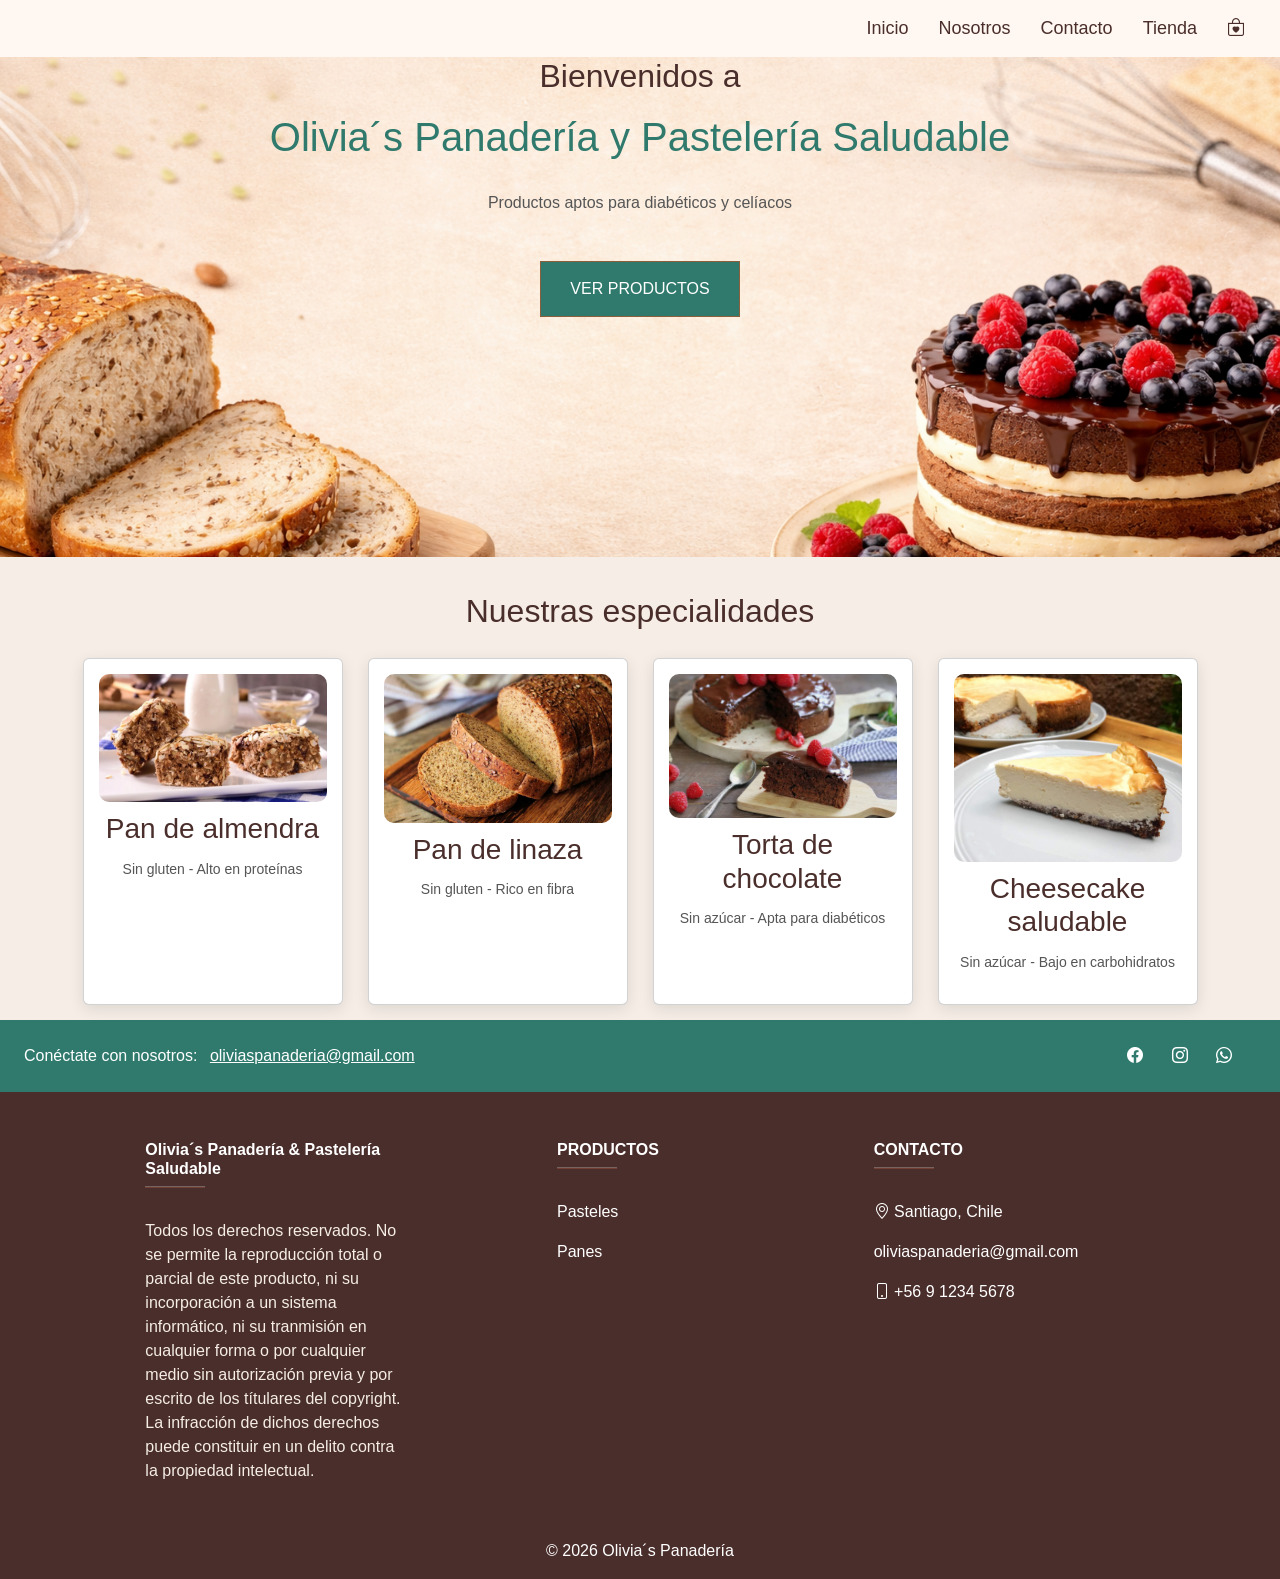
<file: Portafolio-Titulo/Fase 1/Evidencias Proyecto/pag portafolio avanzada/index.html>
<!DOCTYPE html>
<html lang="es">
<head>
    <meta charset="UTF-8">
    <meta name="viewport" content="width=device-width, initial-scale=1.0">
    
    <link rel="stylesheet" href="css/index.css">

    <!-- Bootstrap -->
    <link href="https://cdn.jsdelivr.net/npm/bootstrap@5.3.3/dist/css/bootstrap.min.css" rel="stylesheet">

    <!-- Icons -->
    <link href="https://cdn.jsdelivr.net/npm/bootstrap-icons@1.11.3/font/bootstrap-icons.css" rel="stylesheet">

    <title>Olivia´s Panadería</title>
</head>

<body>

<!-- NAVBAR -->
<nav id="navbar">
    <div id="menu-btn">☰</div>

    <ul id="menu">
        <li><a href="index.html">Inicio</a></li>
        <li><a href="nosotros.html">Nosotros</a></li>
        <li><a href="contacto.html">Contacto</a></li>
        <li><a href="#">Tienda</a></li>

        <li class="carrito">
            <a href="#"><i class="bi bi-bag-heart"></i></a>
        </li>
    </ul>
</nav>

<!-- BIENVENIDA -->
<div id="bienvenida">
    <h2>Bienvenidos a</h2>
    <h1>Olivia´s Panadería y Pastelería Saludable</h1>
    <p>Productos aptos para diabéticos y celíacos</p>



    <div id="BotonIni">
        <a href="#">Ver Productos</a>
    </div>
</div>

<!-- ESPECIALIDADES -->
<section id="especialidades">
    <h2>Nuestras especialidades</h2>

    <div class="contenedor-cards">

        <div class="card">
            <img src="img/PAN DE ALMENDRA SIN GLUTEN.png">
            <h3>Pan de almendra</h3>
            <p>Sin gluten - Alto en proteínas</p>
        </div>

        <div class="card">
            <img src="img/pan-de-linaza.jpg">
            <h3>Pan de linaza</h3>
            <p>Sin gluten - Rico en fibra</p>
        </div>
        
        <div class="card">
            <img src="img/TORTA DE CHOCOLATE SIN AZÚCAR.webp">
            <h3>Torta de chocolate</h3>
            <p>Sin azúcar - Apta para diabéticos</p>
        </div>

        <div class="card">
            <img src="img/CHEESECAKE SIN AZÚCAR.png">
            <h3>Cheesecake saludable</h3>
            <p>Sin azúcar - Bajo en carbohidratos</p>
        </div>

    </div>
</section>

<!--footer-->
<footer class="text-white" style="background-color: #4A2E2B;">

  <!-- Redes sociales -->
  <section class="d-flex justify-content-between align-items-center p-4" style="background-color: #2F7A6D;">
    
    <div>
      <span>Conéctate con nosotros:</span>
      <a href="mailto:oliviaspanaderia@gmail.com" class="text-white ms-2">
        oliviaspanaderia@gmail.com
      </a>
    </div>

    <div>
      <a href="#" class="text-white me-4"><i class="bi bi-facebook"></i></a>
      <a href="#" class="text-white me-4"><i class="bi bi-instagram"></i></a>
      <a href="#" class="text-white me-4"><i class="bi bi-whatsapp"></i></a>
    </div>

  </section>

  <!-- Contenido -->
  <section>
    <div class="container text-center text-md-start pt-5">
      <div class="row">

        <!-- Empresa -->
        <div class="col-md-3 col-lg-4 col-xl-3 mx-auto mb-4">
          <h6 class="fw-bold">Olivia´s Panadería & Pastelería Saludable</h6>
          <hr class="mb-4 mt-0 d-inline-block mx-auto"
              style="width: 60px; background-color: #E76F51; height: 2px"/>
          <p style="color: #F5EDE6;">
            Todos los derechos reservados. No se permite la reproducción total o parcial de este producto, ni su incorporación a un sistema informático, ni su tranmisión en cualquier forma o por cualquier medio sin autorización previa y por escrito de los títulares del copyright. La infracción de dichos derechos puede constituir en un delito contra la propiedad intelectual.
          </p>
        </div>

        <!-- Productos -->
        <div class="col-md-2 col-lg-2 col-xl-2 mx-auto mb-4">
          <h6 class="text-uppercase fw-bold">Productos</h6>
          <hr class="mb-4 mt-0 d-inline-block mx-auto"
              style="width: 60px; background-color: #E76F51; height: 2px"/>
          <p><a href="#" class="text-white text-decoration-none">Pasteles</a></p>
          <p><a href="#" class="text-white text-decoration-none">Panes</a></p>
        </div>

        <!-- Contacto -->
        <div class="col-md-4 col-lg-3 col-xl-3 mx-auto mb-md-0 mb-4">
          <h6 class="text-uppercase fw-bold">Contacto</h6>
          <hr class="mb-4 mt-0 d-inline-block mx-auto"
              style="width: 60px; background-color: #E76F51; height: 2px"/>
          <p><i class="bi bi-geo-alt"></i> Santiago, Chile</p>
          <p>
            <a href="mailto:oliviaspanaderia@gmail.com" class="text-white text-decoration-none">
              oliviaspanaderia@gmail.com
            </a>
          </p>
          <p><i class="bi bi-phone"></i> +56 9 1234 5678</p>
        </div>

      </div>
    </div>
  </section>

  <!-- Copyright -->
  <div class="text-center p-3" style="background-color: #4A2E2B;">
    © 2026 Olivia´s Panadería
  </div>

</footer>

</body>

<!-- JS -->
<script>document.addEventListener("DOMContentLoaded", function() {
    const btn = document.getElementById("menu-btn");
    const menu = document.getElementById("menu");

    btn.addEventListener("click", function() {
        menu.classList.toggle("active");
    });
});
</script>

</html>
</file>
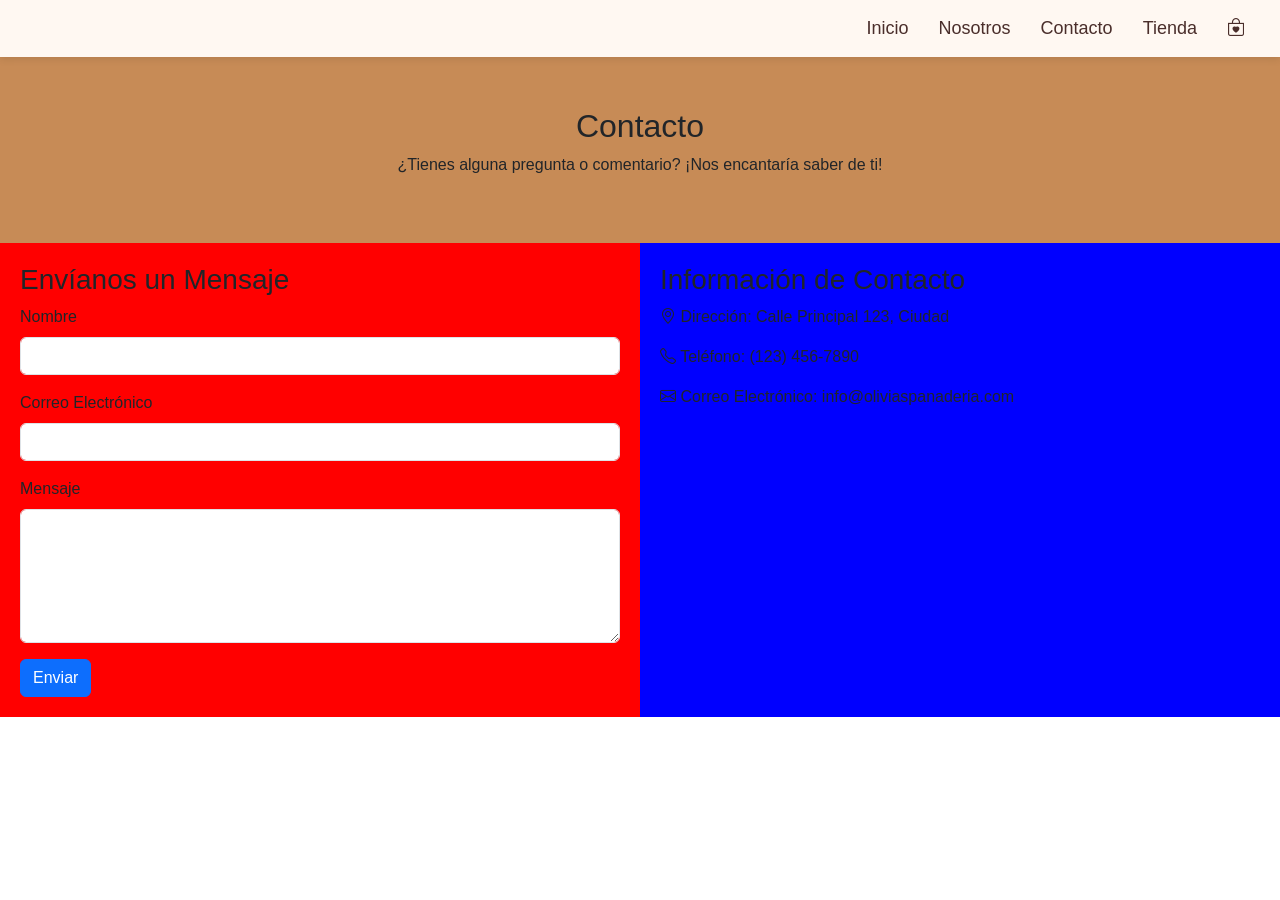
<file: Portafolio-Titulo/Fase 1/Evidencias Proyecto/pag portafolio avanzada/contacto.html>
<!DOCTYPE html>
<html lang="es">
<head>
    <meta charset="UTF-8">
    <meta name="viewport" content="width=device-width, initial-scale=1.0">
    
    <link rel="stylesheet" href="css/contacto.css">

    <!-- Bootstrap -->
    <link href="https://cdn.jsdelivr.net/npm/bootstrap@5.3.3/dist/css/bootstrap.min.css" rel="stylesheet">

    <!-- Icons -->
    <link href="https://cdn.jsdelivr.net/npm/bootstrap-icons@1.11.3/font/bootstrap-icons.css" rel="stylesheet">

    <title>Olivia´s Panadería</title>
</head>

<body>

<!-- NAVBAR -->
<nav id="navbar">
    <div id="menu-btn">☰</div>

    <ul id="menu">
        <li><a href="index.html">Inicio</a></li>
        <li><a href="nosotros.html">Nosotros</a></li>
        <li><a href="contacto.html">Contacto</a></li>
        <li><a href="#">Tienda</a></li>

        <li class="carrito">
            <a href="#"><i class="bi bi-bag-heart"></i></a>
        </li>
    </ul>
</nav>

<section>
    <div class="contacto-header">
        <h2>Contacto</h2>
        <p>¿Tienes alguna pregunta o comentario? ¡Nos encantaría saber de ti!</p>
    </div>

        <div class="contacto-form">

        <h3>Envíanos un Mensaje</h3>
        <form action="#" method="post">
            <div class="mb-3">
                <label for="name" class="form-label">Nombre</label>
                <input type="text" class="form-control" id="name" name="name" required>
            </div>
            <div class="mb-3">
                <label for="email" class="form-label">Correo Electrónico</label>
                <input type="email" class="form-control" id="email" name="email" required>
            </div>
            <div class="mb-3">
                <label for="message" class="form-label">Mensaje</label>
                <textarea class="form-control" id="message" name="message" rows="5" required></textarea>
            </div>
            <button type="submit" class="btn btn-primary">Enviar</button>
        </form>
    </div>

   <div class="contacto-info">
        <h3>Información de Contacto</h3>
        <p><i class="bi bi-geo-alt"></i> Dirección: Calle Principal 123, Ciudad</p>
        <p><i class="bi bi-telephone"></i> Teléfono: (123) 456-7890</p>
        <p><i class="bi bi-envelope"></i> Correo Electrónico: info@oliviaspanaderia.com</p>
    </div>

</section>



</body>
</html>
</file>
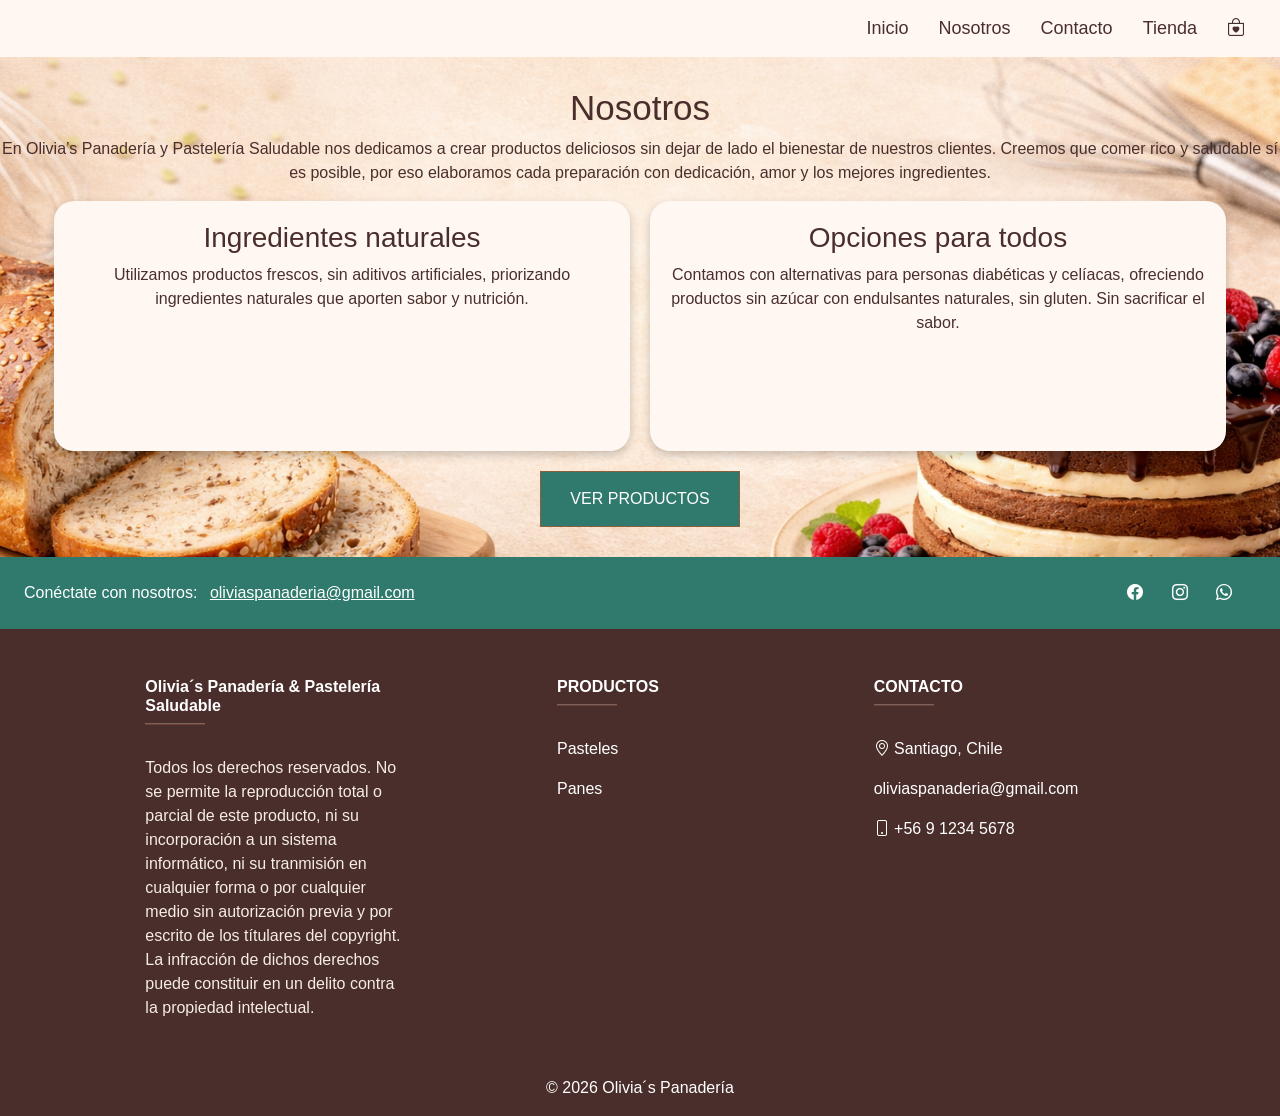
<file: Portafolio-Titulo/Fase 1/Evidencias Proyecto/pag portafolio avanzada/nosotros.html>
<!DOCTYPE html>
<html lang="es">
<head>
    <meta charset="UTF-8">
    <meta name="viewport" content="width=device-width, initial-scale=1.0">
    
    <link rel="stylesheet" href="css/nosotros.css">

    <!-- Bootstrap -->
    <link href="https://cdn.jsdelivr.net/npm/bootstrap@5.3.3/dist/css/bootstrap.min.css" rel="stylesheet">

    <!-- Icons -->
    <link href="https://cdn.jsdelivr.net/npm/bootstrap-icons@1.11.3/font/bootstrap-icons.css" rel="stylesheet">

    <title>Olivia´s Panadería</title>
</head>

<body>

<!-- NAVBAR -->
<nav id="navbar">
    <div id="menu-btn">☰</div>

    <ul id="menu">
        <li><a href="index.html">Inicio</a></li>
        <li><a href="nosotros.html">Nosotros</a></li>
        <li><a href="contacto.html">Contacto</a></li>
        <li><a href="#">Tienda</a></li>

        <li class="carrito">
            <a href="#"><i class="bi bi-bag-heart"></i></a>
        </li>
    </ul>
</nav>


<section>
    <div class="Nosotros">
            
        <h1>Nosotros</h1>
        <p>
            En Olivia’s Panadería y Pastelería Saludable nos dedicamos a crear productos deliciosos 
            sin dejar de lado el bienestar de nuestros clientes. Creemos que comer rico y saludable 
            sí es posible, por eso elaboramos cada preparación con dedicación, amor y los mejores ingredientes.
        </p>

        <div class="contenedor-cards">

            <div class="cards1">
                <h3>Ingredientes naturales</h3>
                <p>
                    Utilizamos productos frescos, sin aditivos artificiales, priorizando ingredientes 
                    naturales que aporten sabor y nutrición.
                </p>
            </div>

            <div class="cards2">
                <h3>Opciones para todos</h3>
                <p>
                    Contamos con alternativas para personas diabéticas y celíacas, ofreciendo 
                    productos sin azúcar con endulsantes naturales, sin gluten. Sin sacrificar el sabor.
                </p>
            </div>

            <div id="BotonIni">
              <a href="#">Ver Productos</a>
            </div>

        </div>
    </div>
</section>


<!--footer-->
<footer class="text-white" style="background-color: #4A2E2B;">

  <!-- Redes sociales -->
  <section class="d-flex justify-content-between align-items-center p-4" style="background-color: #2F7A6D;">
    
    <div>
      <span>Conéctate con nosotros:</span>
      <a href="mailto:oliviaspanaderia@gmail.com" class="text-white ms-2">
        oliviaspanaderia@gmail.com
      </a>
    </div>

    <div>
      <a href="#" class="text-white me-4"><i class="bi bi-facebook"></i></a>
      <a href="#" class="text-white me-4"><i class="bi bi-instagram"></i></a>
      <a href="#" class="text-white me-4"><i class="bi bi-whatsapp"></i></a>
    </div>

  </section>

  <!-- Contenido -->
  <section>
    <div class="container text-center text-md-start pt-5">
      <div class="row">

        <!-- Empresa -->
        <div class="col-md-3 col-lg-4 col-xl-3 mx-auto mb-4">
          <h6 class="fw-bold">Olivia´s Panadería & Pastelería Saludable</h6>
          <hr class="mb-4 mt-0 d-inline-block mx-auto"
              style="width: 60px; background-color: #E76F51; height: 2px"/>
          <p style="color: #F5EDE6;">
            Todos los derechos reservados. No se permite la reproducción total o parcial de este producto, ni su incorporación a un sistema informático, ni su tranmisión en cualquier forma o por cualquier medio sin autorización previa y por escrito de los títulares del copyright. La infracción de dichos derechos puede constituir en un delito contra la propiedad intelectual.
          </p>
        </div>

        <!-- Productos -->
        <div class="col-md-2 col-lg-2 col-xl-2 mx-auto mb-4">
          <h6 class="text-uppercase fw-bold">Productos</h6>
          <hr class="mb-4 mt-0 d-inline-block mx-auto"
              style="width: 60px; background-color: #E76F51; height: 2px"/>
          <p><a href="#" class="text-white text-decoration-none">Pasteles</a></p>
          <p><a href="#" class="text-white text-decoration-none">Panes</a></p>
        </div>

        <!-- Contacto -->
        <div class="col-md-4 col-lg-3 col-xl-3 mx-auto mb-md-0 mb-4">
          <h6 class="text-uppercase fw-bold">Contacto</h6>
          <hr class="mb-4 mt-0 d-inline-block mx-auto"
              style="width: 60px; background-color: #E76F51; height: 2px"/>
          <p><i class="bi bi-geo-alt"></i> Santiago, Chile</p>
          <p>
            <a href="mailto:oliviaspanaderia@gmail.com" class="text-white text-decoration-none">
              oliviaspanaderia@gmail.com
            </a>
          </p>
          <p><i class="bi bi-phone"></i> +56 9 1234 5678</p>
        </div>

      </div>
    </div>
  </section>

  <!-- Copyright -->
  <div class="text-center p-3" style="background-color: #4A2E2B;">
    © 2026 Olivia´s Panadería
  </div>

</footer>


    
</body>

<!-- JS -->
<script>document.addEventListener("DOMContentLoaded", function() {
    const btn = document.getElementById("menu-btn");
    const menu = document.getElementById("menu");

    btn.addEventListener("click", function() {
        menu.classList.toggle("active");
    });
});
</script>


</html>
</file>
<file: Portafolio-Titulo/Fase 1/Evidencias Proyecto/pag portafolio avanzada/css/index.css>
*{
    margin: 0px;
    padding: 0px;
    font-family: Arial, Helvetica, sans-serif;
}

/* FONDO GENERAL */
body{
    background: #F5EDE6;
}

/* NAVBAR */
#navbar{
    background: #FFF8F2;
    padding: 10px;
    box-shadow: 0px 2px 8px rgba(0,0,0,0.1); /* sombra sutil */
}

ul{
    text-align: center;
    text-decoration: none;
}

#navbar ul {
    list-style: none;
    justify-content: right;
    align-items: center;
}


#navbar li{
    margin: 0 15px;
}

#navbar a{
    text-decoration: none;
    color: #4A2E2B;
    font-size: 20px;
    position: relative;
    transition: all 0.3s ease;
}

#navbar a:hover{
    color: #2F7A6D;
}


#navbar a:hover::after{
    width: 100%;
}


.carrito a{
    font-size: 24px;
}

.carrito a:hover{
    color: #2F7A6D;
    transform: scale(1.2) rotate(5deg);
}

/* BIENVENIDA */
#bienvenida{
    width: 100%;
    height: 500px;

    background-image: url("../img/bienvenida.png");
    background-size: cover;
    background-position: center;
    background-repeat: no-repeat;

    display: flex;
    flex-direction: column;
    justify-content: center;
    align-items: center;

    text-align: center;
    position: relative;
    color: #4A2E2B;
}

#bienvenida h2{
    color: #4A2E2B;
    text-align: center;
}

#bienvenida h1{
    margin-top: 10px;
    color: #2F7A6D;
    text-align: center;
    margin-bottom: 30px;
}

#bienvenida p{
    text-align: center;
    color: #555555;
}

/* BOTÓN PRINCIPAL */
#BotonIni{
    display: block;
    width: 200px;
    padding: 15px;
    border: 1px solid #8B5E3C;
    background-color: #2F7A6D;
    margin: auto;
    margin-top: 30px;
    text-align: center;
    text-transform: uppercase;
    font-family: Impact, Haettenschweiler, 'Arial Narrow Bold', sans-serif;
}

#BotonIni a{
    text-decoration: none;
    color: white;
}

#BotonIni:hover{
    background-color: #4FAF9F;
}

/* ESPECIALIDADES */
#especialidades{
    background: #F5EDE6;
    padding: 15px;
    text-align: center;
}

#especialidades h2{
    color: #4A2E2B;
    padding: 20px;
}

.contenedor-cards{
    display: flex;
    justify-content: center;
    gap: 25px;
    flex-wrap: wrap;
}

.card{
    background: #FFF8F2;
    width: 260px;
    padding: 15px;
    border-radius: 15px;
    border: 1px solid #8B5E3C;
    box-shadow: 0px 4px 15px rgba(0, 0, 0, 0.1);
    transition: 0.3s;
}

.card:hover{
    transform: translateY(-10px);
}

.card img{
    width: 100%;
    border-radius: 10px;
}

.card h3{
    margin-top: 10px;
    color: #4A2E2B;
}

.card p{
    font-size: 14px;
    margin-top: 5px;
    color: #555555;
}


/*responsive*/

/* NAVBAR */
#navbar {
    background: #FFF8F2;
    padding: 15px 20px;
    box-shadow: 0px 2px 8px rgba(0,0,0,0.1);
    position: relative;
}

/* LISTA */
#menu {
    list-style: none;
    display: flex;
    justify-content: flex-end;
    align-items: center;
    margin: 0;
    padding: 0;
}

/* ITEMS */
#menu li {
    margin: 0 15px;
}

/* LINKS */
#menu a {
    text-decoration: none;
    color: #4A2E2B;
    font-size: 18px;
    position: relative;
    transition: 0.3s;
}

/* HOVER */
#menu a:hover {
    color: #2F7A6D;
}

/* Línea animada */
#menu a::after {
    content: "";
    position: absolute;
    width: 0%;
    height: 2px;
    bottom: -5px;
    left: 0;
    background-color: #E76F51;
    transition: 0.3s;
}

#menu a:hover::after {
    width: 100%;
}

/* CARRITO */
.carrito {
    margin-left: auto;
}

.carrito a {
    font-size: 22px;
}

.carrito a:hover {
    transform: scale(1.2);
}

#menu-btn {
    display: none;
    font-size: 28px;
    cursor: pointer;
    color: #4A2E2B;
}












/* RESPONSIVE */
@media (max-width: 768px) {

    /* Navbar en columna */
    #navbar {
        display: flex;
        flex-direction: column;
        align-items: flex-start;
        background-color: #FFF8F2;
    }

    /* Botón hamburguesa */
    #menu-btn {
        display: block;
        font-size: 28px;
        cursor: pointer;
        color: #4A2E2B;
        align-self: flex-end;
    }

    /* Menú oculto inicialmente */
    #menu {
        display: flex;
        flex-direction: column;
        width: 100%;

        max-height: 0;
        overflow: hidden;

        transition: max-height 0.4s ease;
        background: #FFF8F2;
    }

    /* Cuando se activa */
    #menu.active {
        max-height: 300px; /* ajusta si agregas más items */
    }

    /* Items */
    #menu li {
        margin: 5px ;
        text-align: center;
    }

    .carrito {
        margin-left: 0;
    }
}
</file>
<file: Portafolio-Titulo/Fase 1/Evidencias Proyecto/pag portafolio avanzada/css/contacto.css>
*{
    margin: 0px;
    padding: 0px;
    font-family: Arial, Helvetica, sans-serif;
}

*{
    margin: 0px;
    padding: 0px;
    font-family: Arial, Helvetica, sans-serif;
}

/* FONDO GENERAL */
body{
    background: #F5EDE6;
    
}

/* NAVBAR */
#navbar {
    background: #FFF8F2;
    padding: 15px 20px;
    box-shadow: 0px 2px 8px rgba(0,0,0,0.1);
    position: relative;
}

/* LISTA */
#menu {
    list-style: none;
    display: flex;
    justify-content: flex-end;
    align-items: center;
    margin: 0;
    padding: 0;
}

/* ITEMS */
#menu li {
    margin: 0 15px;
}

/* LINKS */
#menu a {
    text-decoration: none;
    color: #4A2E2B;
    font-size: 18px;
    position: relative;
    transition: 0.3s;
}

/* HOVER */
#menu a:hover {
    color: #2F7A6D;
}

/* Línea animada */
#menu a::after {
    content: "";
    position: absolute;
    width: 0%;
    height: 2px;
    bottom: -5px;
    left: 0;
    background-color: #E76F51;
    transition: 0.3s;
}

#menu a:hover::after {
    width: 100%;
}

/* CARRITO */
.carrito {
    margin-left: auto;
}

.carrito a {
    font-size: 22px;
}

.carrito a:hover {
    transform: scale(1.2);
}

#menu-btn {
    display: none;
    font-size: 28px;
    cursor: pointer;
    color: #4A2E2B;
}

.contacto-header {
    text-align: center;
    padding: 50px 20px;
    background-color: #c78b56;
    
}

section {
    display: flex;
    flex-wrap: wrap;
}

/* Header arriba completo */
.contacto-header {
    width: 100%;
}

/* Formulario izquierda */
.contacto-form {
    width: 50%;
    background-color: red;
    padding: 20px;
}

/* Info derecha */
.contacto-info {
    width: 50%;
    background-color: blue;
    padding: 20px;
}
</file>
<file: Portafolio-Titulo/Fase 1/Evidencias Proyecto/pag portafolio avanzada/css/nosotros.css>
*{
    margin: 0px;
    padding: 0px;
    font-family: Arial, Helvetica, sans-serif;
}

/* FONDO GENERAL */
body{
    background: #F5EDE6;
    
}

/*responsive*/

/* NAVBAR */
#navbar {
    background: #FFF8F2;
    padding: 15px 20px;
    box-shadow: 0px 2px 8px rgba(0,0,0,0.1);
    position: relative;
}

/* LISTA */
#menu {
    list-style: none;
    display: flex;
    justify-content: flex-end;
    align-items: center;
    margin: 0;
    padding: 0;
}

/* ITEMS */
#menu li {
    margin: 0 15px;
}

/* LINKS */
#menu a {
    text-decoration: none;
    color: #4A2E2B;
    font-size: 18px;
    position: relative;
    transition: 0.3s;
}

/* HOVER */
#menu a:hover {
    color: #2F7A6D;
}

/* Línea animada */
#menu a::after {
    content: "";
    position: absolute;
    width: 0%;
    height: 2px;
    bottom: -5px;
    left: 0;
    background-color: #E76F51;
    transition: 0.3s;
}

#menu a:hover::after {
    width: 100%;
}

/* CARRITO */
.carrito {
    margin-left: auto;
}

.carrito a {
    font-size: 22px;
}

.carrito a:hover {
    transform: scale(1.2);
}

#menu-btn {
    display: none;
    font-size: 28px;
    cursor: pointer;
    color: #4A2E2B;
}

.Nosotros{
    background-color: #FFF8F2;
    width: 100%;
    min-height: 500px; /* mejor que height fijo */

    background-image: url("../img/bienvenida.png");
    background-size: cover;
    background-position: center;
    background-repeat: no-repeat;

    display: flex;
    flex-direction: column;
    justify-content: center;
    align-items: center;

    text-align: center;
    position: relative;
    color: #4A2E2B;
}

.Nosotros h1{
    color: #4A2E2B;
    font-size: 35px;
}

.contenedor-cards{
    display: flex;
    justify-content: center; 
    gap: 20px;
    flex-wrap: wrap; /* clave para responsive */
}

/* CARDS */
.cards1, .cards2{
    padding: 20px;
    width: 45%;
    min-height: 250px;
    border-radius: 20px;
    transition: 0.3s;
    color: #4A2E2B;
    box-shadow: 0 4px 10px rgba(0,0,0,0.2);
    background-color: #FFF8F2;
}

.cards1{
    background-color: #FFF8F2;
}

.cards2{
    background-color: #FFF8F2;
}

/* efecto hover */
.cards1:hover, .cards2:hover{
    transform: translateY(-10px);
}

/* BOTÓN PRINCIPAL */
#BotonIni{
    display: block;
    width: 200px;
    padding: 15px;
    border: 1px solid #8B5E3C;
    background-color: #2F7A6D;
    margin: auto;
    text-align: center;
    text-transform: uppercase;
    font-family: Impact, Haettenschweiler, 'Arial Narrow Bold', sans-serif;
}

#BotonIni a{
    text-decoration: none;
    color: white;
}

#BotonIni:hover{
    background-color: #4FAF9F;
}













/* RESPONSIVE */
@media (max-width: 768px) {

    /* Navbar en columna */
    #navbar {
        display: flex;
        flex-direction: column;
        align-items: flex-start;
        background-color: #FFF8F2;
    }

    /* Botón hamburguesa */
    #menu-btn {
        display: block;
        font-size: 28px;
        cursor: pointer;
        color: #4A2E2B;
        align-self: flex-end;
    }

    /* Menú oculto inicialmente */
    #menu {
        display: flex;
        flex-direction: column;
        width: 100%;

        max-height: 0;
        overflow: hidden;

        transition: max-height 0.4s ease;
        background: #FFF8F2;
    }

    #menu.active {
        max-height: 300px; 
    }

    /* Items */
    #menu li {
        margin: 5px ;
        text-align: center;
    }

    .carrito {
        margin-left: 0;
    }
}


@media (max-width: 768px){
    .cards1, .cards2{
        width: 90%;
    }

    .Nosotros h1{
        font-size: 28px;
    }
}

@media (max-width: 480px){
    
    .Nosotros{
        padding: 30px 15px;
    }

    .Nosotros h1{
        font-size: 24px;
    }

    .contenedor-cards{
        flex-direction: column;
        align-items: center;
    }

    .cards1, .cards2{
        width: 100%;
    }
}
</file>
